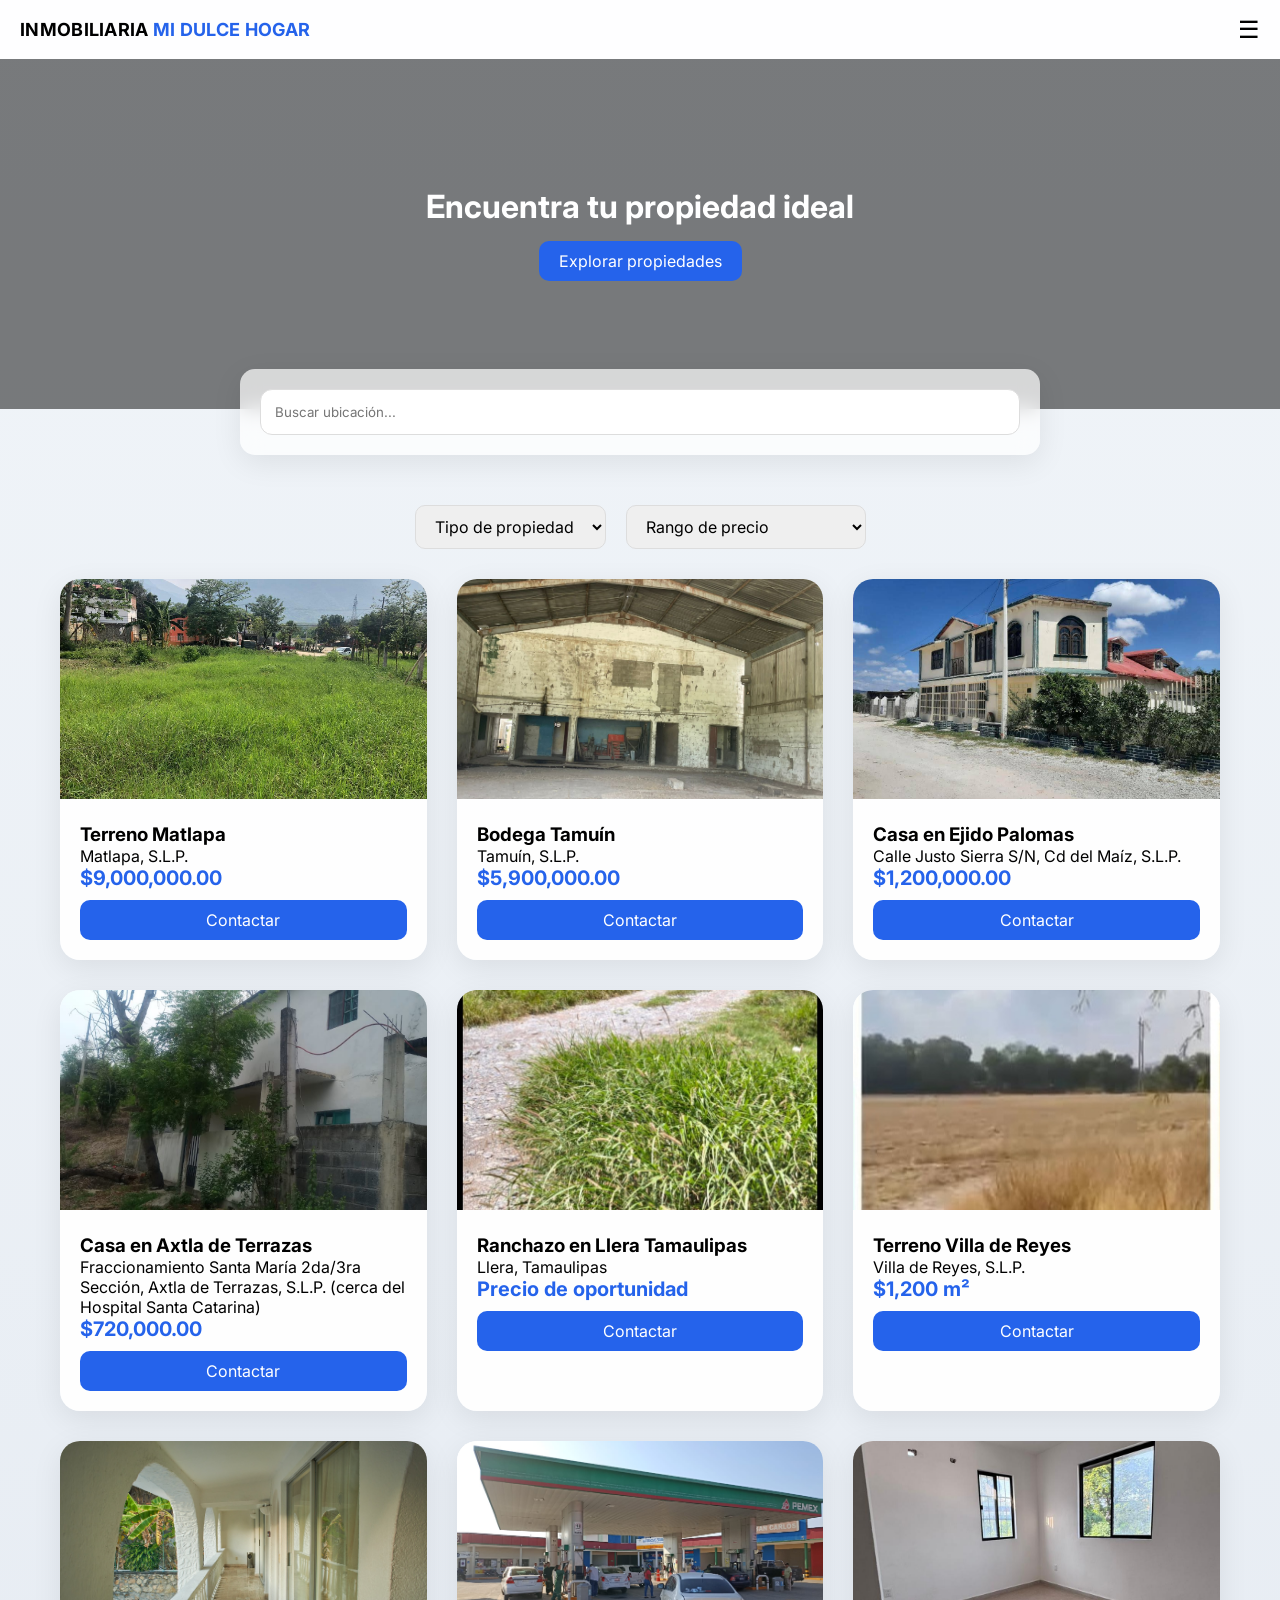
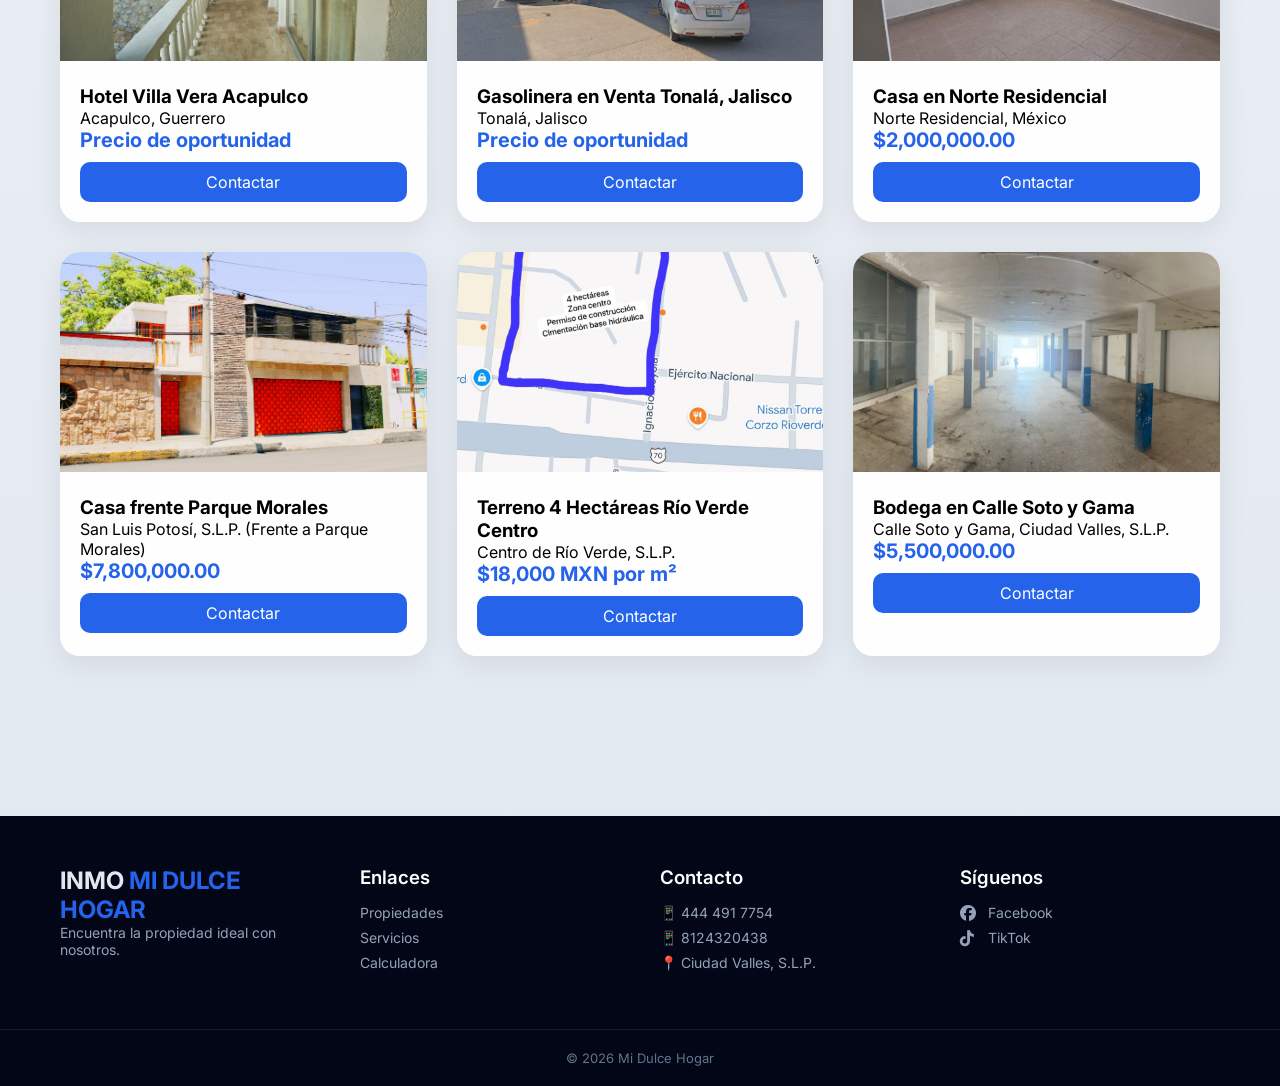
<file: index.html>
<!DOCTYPE html>
<html lang="es">
<head>
<meta charset="UTF-8" />
<meta name="viewport" content="width=device-width, initial-scale=1" />
<title>Mi Dulce Hogar</title>

<link href="https://fonts.googleapis.com/css2?family=Inter:wght@400;600;700&display=swap" rel="stylesheet" />
<!-- Font Awesome para iconos -->
<link
  rel="stylesheet"
  href="https://cdnjs.cloudflare.com/ajax/libs/font-awesome/6.5.0/css/all.min.css"
/>

<style>
:root {
  --primary: #2563eb;
}

* {
  margin: 0;
  padding: 0;
  box-sizing: border-box;
  font-family: 'Inter', sans-serif;
}

body {
  background: linear-gradient(180deg, #f1f5f9 0%, #e2e8f0 100%);
}

/* HEADER */
.header {
  display: flex;
  justify-content: space-between;
  align-items: center;
  background: rgba(255, 255, 255, 0.9);
  backdrop-filter: blur(10px);
  padding: 15px 20px;
  position: sticky;
  top: 0;
  z-index: 100;
}

.logo {
  text-transform: uppercase;
  font-weight: 700;
  cursor: pointer;
  font-size: 18px;
  letter-spacing: 0.3px;
}

.logo span {
  color: var(--primary);
}

.menu-btn {
  font-size: 24px;
  cursor: pointer;
}

/* MENU */
.menu {
  position: fixed;
  top: 0;
  right: -100%;
  width: 80%;
  height: 100%;
  background: #fff;
  padding: 30px 20px;
  transition: 0.3s;
  display: flex;
  flex-direction: column;
  gap: 20px;
  z-index: 200;
}

.menu.active {
  right: 0;
}

.menu a {
  text-decoration: none;
  color: #111;
  font-size: 18px;
  padding: 12px 15px;
  border-radius: 8px;
  transition: background-color 0.2s, color 0.2s;
}

.menu a:hover {
  background-color: var(--primary);
  color: #fff;
}

.menu .contacto {
  margin-top: 20px;
  background: var(--primary);
  color: #fff !important;
  padding: 12px;
  border-radius: 10px;
  text-align: center;
  font-weight: 600;
  cursor: pointer;
}

/* OVERLAY */
.overlay {
  position: fixed;
  top: 0;
  left: 0;
  width: 100%;
  height: 100%;
  background: rgba(0, 0, 0, 0.4);
  opacity: 0;
  pointer-events: none;
  transition: 0.3s;
  z-index: 150;
}

.overlay.active {
  opacity: 1;
  pointer-events: all;
}

/* HERO */
.hero {
  height: 350px;
  background: url('https://images.unsplash.com/photo-1600585154340-be6161a56a0c') center/cover;
  display: flex;
  flex-direction: column;
  align-items: center;
  justify-content: center;
  color: #fff;
  position: relative;
  text-align: center;
}

.hero::before {
  content: "";
  position: absolute;
  width: 100%;
  height: 100%;
  background: rgba(0, 0, 0, 0.5);
}

.hero h1,
.hero p,
.hero a {
  position: relative;
  z-index: 2;
}

.hero a {
  margin-top: 15px;
  background: var(--primary);
  padding: 10px 20px;
  border-radius: 10px;
  color: #fff;
  text-decoration: none;
}

/* BUSCADOR */
.search-box {
  background: rgba(255, 255, 255, 0.7);
  backdrop-filter: blur(10px);
  margin: -40px auto 20px;
  padding: 20px;
  border-radius: 15px;
  max-width: 800px;
  box-shadow: 0 8px 30px rgba(0, 0, 0, 0.08);
}

.search-box input {
  width: 100%;
  padding: 14px;
  border-radius: 12px;
  border: 1px solid #ddd;
}

/* CONTENIDO */
.container {
  max-width: 1200px;
  margin: auto;
  padding: 30px 20px 80px;
}

/* FILTROS */
.filtros {
  display: flex;
  gap: 20px;
  margin-bottom: 30px;
  flex-wrap: wrap;
  justify-content: center;
}

.filtros select {
  padding: 10px 15px;
  border-radius: 10px;
  border: 1px solid #ddd;
  font-size: 16px;
  min-width: 180px;
  cursor: pointer;
  transition: border-color 0.2s;
}

.filtros select:hover {
  border-color: var(--primary);
}

/* CARDS */
.cards {
  display: grid;
  grid-template-columns: repeat(auto-fit, minmax(280px, 1fr));
  gap: 30px;
}

/* CARD */
.card {
  background: rgba(255, 255, 255, 0.95);
  border-radius: 20px;
  overflow: hidden;
  box-shadow: 0 8px 30px rgba(0, 0, 0, 0.08);
  transition: 0.3s;
}

.card:hover {
  transform: translateY(-8px) scale(1.03);
  box-shadow: 0 12px 40px rgba(0, 0, 0, 0.15);
}

.img-box img {
  width: 100%;
  height: 220px;
  object-fit: cover;
}

.info {
  padding: 20px;
}

.precio {
  font-size: 20px;
  font-weight: 700;
  color: var(--primary);
}

.btn {
  display: block;
  background: var(--primary);
  color: #fff;
  padding: 10px;
  border-radius: 10px;
  text-align: center;
  text-decoration: none;
  margin-top: 10px;
  transition: background-color 0.2s;
}

.btn:hover {
  background-color: #1e40af;
}

/* FOOTER */
.footer {
  background: #020617;
  color: #e2e8f0;
  margin-top: 80px;
}

.footer-container {
  max-width: 1200px;
  margin: auto;
  padding: 50px 20px;
  display: grid;
  grid-template-columns: repeat(auto-fit, minmax(250px, 1fr));
  gap: 40px;
  align-items: start;
}

.footer-col {
  display: flex;
  flex-direction: column;
}

.footer-col h2 span {
  color: #2563eb;
}

.footer-col h3 {
  margin-bottom: 15px;
  color: #fff;
  font-weight: 600;
}

.footer-col p,
.footer-col a {
  color: #94a3b8;
  font-size: 14px;
  text-decoration: none;
  margin-bottom: 8px;
  display: block;
}

.footer-col a {
  display: flex;
  align-items: center;
  gap: 8px;
  font-size: 14px;
}

.footer-col a:hover {
  color: #fff;
}

.footer-col i {
  font-size: 16px;
  min-width: 20px;
  color: #94a3b8;
}

.footer-bottom {
  text-align: center;
  padding: 20px;
  border-top: 1px solid rgba(255, 255, 255, 0.08);
  color: #64748b;
  font-size: 13px;
}
</style>
</head>

<body>

<div class="header">
  <div class="logo" onclick="window.location.href='index.html'">
    Inmobiliaria <span>Mi Dulce Hogar</span>
  </div>
  <div class="menu-btn" onclick="toggleMenu()">☰</div>
</div>

<div id="menu" class="menu">
  <a href="index.html">Propiedades</a>
  <a href="servicios.html">Servicios</a>
  <a href="calculadora.html">Calculadora</a>
  <a href="https://wa.me/524444917754" class="contacto" target="_blank">Contacto</a>
</div>

<div id="overlay" class="overlay" onclick="toggleMenu()"></div>

<div class="hero">
  <h1>Encuentra tu propiedad ideal</h1>
  <a href="#contenedor">Explorar propiedades</a>
</div>

<div class="search-box">
  <input id="busqueda" placeholder="Buscar ubicación..." />
</div>

<div class="container">

  <!-- FILTROS -->
  <div class="filtros">
    <select id="filtroTipo">
      <option value="">Tipo de propiedad</option>
      <option value="casa">Casa</option>
      <option value="departamento">Departamento</option>
      <option value="terreno">Terreno</option>
      <option value="bodega">Bodega</option>
    </select>

    <select id="filtroPrecio">
      <option value="">Rango de precio</option>
      <option value="0-1000000">Hasta $1,000,000</option>
      <option value="1000000-3000000">$1,000,000 - $3,000,000</option>
      <option value="3000000-7000000">$3,000,000 - $7,000,000</option>
      <option value="7000000+">Más de $7,000,000</option>
    </select>
  </div>

  <div class="cards" id="contenedor"></div>
</div>

<!-- FOOTER -->
<div class="footer">
  <div class="footer-container">

    <div class="footer-col">
      <h2>INMO<span> MI DULCE HOGAR</span></h2>
      <p>Encuentra la propiedad ideal con nosotros.</p>
    </div>

    <div class="footer-col">
      <h3>Enlaces</h3>
      <a href="index.html">Propiedades</a>
      <a href="servicios.html">Servicios</a>
      <a href="calculadora.html">Calculadora</a>
    </div>

    <div class="footer-col">
      <h3>Contacto</h3>
      <p>📱 444 491 7754</p>
      <p>📱 8124320438</p>
      <p>📍 Ciudad Valles, S.L.P.</p>
    </div>

    <div class="footer-col">
      <h3>Síguenos</h3>
      <a href="https://www.facebook.com/share/1DsHAoNDAa/" target="_blank"><i class="fab fa-facebook"></i> Facebook</a>
      <a href="https://www.tiktok.com/@inmo.mi.dulce.hog?_r=1&_t=ZS-94zKTgoqUTA" target="_blank"><i class="fab fa-tiktok"></i> TikTok</a>
    </div>

  </div>

  <div class="footer-bottom">© 2026 Mi Dulce Hogar</div>
</div>

<script src="propiedades.js"></script>

<script>
const menu = document.getElementById('menu');
const overlay = document.getElementById('overlay');
const contenedor = document.getElementById('contenedor');
const busqueda = document.getElementById('busqueda');
const filtroTipo = document.getElementById('filtroTipo');
const filtroPrecio = document.getElementById('filtroPrecio');

function toggleMenu() {
  menu.classList.toggle('active');
  overlay.classList.toggle('active');
}

function mostrar(lista) {
  contenedor.innerHTML = "";
  lista.forEach(p => {
    contenedor.innerHTML += `
      <div class="card">
        <div class="img-box">
          <img src="${p.imagenes[0]}" alt="Imagen propiedad" />
        </div>
        <div class="info">
          <h3>${p.nombre}</h3>
          <p>${p.ubicacion}</p>
          <div class="precio">${p.precio}</div>
          <a href="https://wa.me/524444917754?text=${encodeURIComponent(p.nombre)}" class="btn" target="_blank">
            Contactar
          </a>
        </div>
      </div>
    `;
  });
}

function filtrarPropiedades() {
  const textoBusqueda = busqueda.value.toLowerCase();
  const tipoSeleccionado = filtroTipo.value;
  const precioSeleccionado = filtroPrecio.value;

  let filtradas = propiedades.filter(p => 
    p.ubicacion.toLowerCase().includes(textoBusqueda) &&
    (tipoSeleccionado === "" || p.tipo === tipoSeleccionado)
  );

  if (precioSeleccionado !== "") {
    filtradas = filtradas.filter(p => {
      let precioNum = Number(p.precio.replace(/[^0-9.-]+/g,"")); // solo números del precio

      if (precioSeleccionado === "7000000+") {
        return precioNum > 7000000;
      }

      const [min, max] = precioSeleccionado.split('-');
      return precioNum >= Number(min) && precioNum <= Number(max);
    });
  }

  mostrar(filtradas);
}

// Eventos para filtros y búsqueda
busqueda.addEventListener('input', filtrarPropiedades);
filtroTipo.addEventListener('change', filtrarPropiedades);
filtroPrecio.addEventListener('change', filtrarPropiedades);

// Mostrar todas al inicio
mostrar(propiedades);
</script>

</body>
</html>
</file>
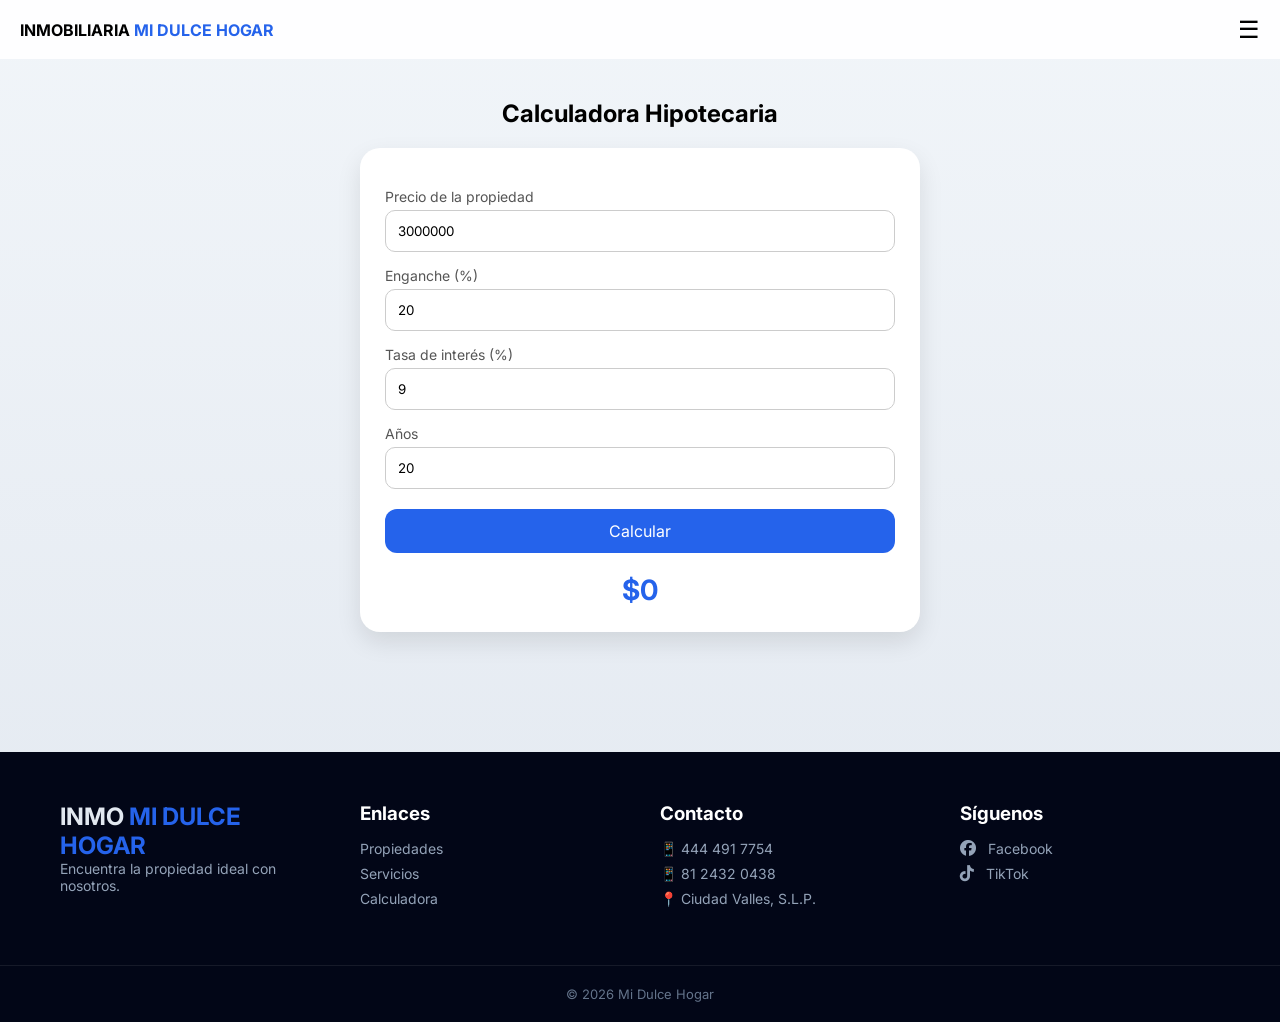
<file: calculadora.html>
<!DOCTYPE html>
<html lang="es">
<head>
<meta charset="UTF-8">
<meta name="viewport" content="width=device-width, initial-scale=1.0">
<title>Calculadora - Mi Dulce Hogar</title>

<link href="https://fonts.googleapis.com/css2?family=Inter:wght@400;600;700&display=swap" rel="stylesheet">
<link rel="stylesheet" href="https://cdnjs.cloudflare.com/ajax/libs/font-awesome/6.5.0/css/all.min.css">

<style>
:root{--primary:#2563eb;}
*{margin:0;padding:0;box-sizing:border-box;font-family:'Inter',sans-serif;}
body{background: linear-gradient(180deg,#f1f5f9,#e2e8f0);}

/* HEADER */
.header{
  display:flex;justify-content:space-between;align-items:center;
  background:rgba(255,255,255,0.9);backdrop-filter:blur(10px);
  padding:15px 20px;position:sticky;top:0;z-index:100;
}
.logo{
  font-weight:700;cursor:pointer;text-transform: uppercase;
}
.logo span{color:var(--primary);}
.menu-btn{font-size:24px;cursor:pointer;}

/* MENU */
.menu{
  position:fixed;top:0;right:-100%;width:80%;height:100%;
  background:#fff;padding:30px 20px;transition:.3s;
  display:flex;flex-direction:column;gap:20px;z-index:200;
}
.menu.active{right:0;}
.menu a{
  text-decoration:none;color:#111;font-size:18px;
  padding:10px;border-radius:10px;transition:.2s;
}
.menu a:hover{background:#2563eb;color:#fff;}
.contacto{
  margin-top:20px;background:var(--primary);
  color:#fff !important;padding:12px;border-radius:12px;text-align:center;
}
.contacto:hover{background:#1e40af !important;}

/* OVERLAY */
.overlay{
  position:fixed;top:0;left:0;width:100%;height:100%;
  background:rgba(0,0,0,0.4);opacity:0;pointer-events:none;transition:.3s;z-index:150;
}
.overlay.active{opacity:1;pointer-events:all;}

/* CONTENIDO */
.container{max-width:600px;margin:auto;padding:40px 20px;}

.calc-box{
  background:#fff;padding:25px;border-radius:20px;
  box-shadow:0 10px 25px rgba(0,0,0,0.1);
}
.calc-box label{
  display:block;margin-top:15px;font-size:14px;color:#555;
}
.calc-box input{
  width:100%;padding:12px;margin-top:5px;border-radius:10px;border:1px solid #ccc;
}
.calc-box button{
  width:100%;margin-top:20px;padding:12px;
  background:var(--primary);color:#fff;
  border:none;border-radius:12px;font-size:16px;
}
#resultado{text-align:center;margin-top:20px;font-size:28px;color:var(--primary);}

/* FOOTER */
.footer{
  background:#020617;color:#e2e8f0;margin-top:80px;
}
.footer-container{
  max-width:1200px;margin:auto;padding:50px 20px;
  display:grid;grid-template-columns:repeat(auto-fit,minmax(250px,1fr));gap:40px;
}
.footer-col h2 span{color:#2563eb;}
.footer-col h3{margin-bottom:15px;color:#fff;}
.footer-col p,.footer-col a{color:#94a3b8;font-size:14px;text-decoration:none;display:block;margin-bottom:8px;}
.footer-col a:hover{color:#fff;}
.footer-col i{margin-right:8px;font-size:16px;}
.footer-bottom{text-align:center;padding:20px;border-top:1px solid rgba(255,255,255,0.08);color:#64748b;font-size:13px;}
</style>
</head>

<body>

<!-- HEADER -->
<div class="header">
  <div class="logo">Inmobiliaria <span>Mi Dulce Hogar</span></div>
  <div class="menu-btn" onclick="toggleMenu()">☰</div>
</div>

<!-- MENU HAMBURGUESA -->
<div id="menu" class="menu">
  <a href="index.html">Propiedades</a>
  <a href="servicios.html">Servicios</a>
  <a href="calculadora.html">Calculadora</a>
  <a href="https://wa.me/524444917754" class="contacto" target="_blank">Contacto</a>
</div>

<div id="overlay" class="overlay" onclick="toggleMenu()"></div>

<!-- CONTENIDO -->
<div class="container">
  <h2 style="text-align:center;margin-bottom:20px;">Calculadora Hipotecaria</h2>

  <div class="calc-box">
    <label>Precio de la propiedad</label>
    <input type="number" id="precio" value="3000000">

    <label>Enganche (%)</label>
    <input type="number" id="enganche" value="20">

    <label>Tasa de interés (%)</label>
    <input type="number" id="interes" value="9">

    <label>Años</label>
    <input type="number" id="anos" value="20">

    <button onclick="calcular()">Calcular</button>
    <h3 id="resultado">$0</h3>
  </div>
</div>

<!-- FOOTER -->
<div class="footer">
  <div class="footer-container">

    <div class="footer-col">
      <h2>INMO<span> MI DULCE HOGAR</span></h2>
      <p>Encuentra la propiedad ideal con nosotros.</p>
    </div>

    <div class="footer-col">
      <h3>Enlaces</h3>
      <a href="index.html">Propiedades</a>
      <a href="servicios.html">Servicios</a>
      <a href="calculadora.html">Calculadora</a>
    </div>

    <div class="footer-col">
      <h3>Contacto</h3>
      <p>📱 444 491 7754</p>
      <p>📱 81 2432 0438</p>
      <p>📍 Ciudad Valles, S.L.P.</p>
    </div>

    <div class="footer-col">
      <h3>Síguenos</h3>
      <a href="https://www.facebook.com/share/1DsHAoNDAa/" target="_blank"><i class="fab fa-facebook"></i> Facebook</a>
      <a href="https://www.tiktok.com/@inmo.mi.dulce.hog?_r=1&_t=ZS-94zKTgoqUTA" target="_blank"><i class="fab fa-tiktok"></i> TikTok</a>
    </div>

  </div>

  <div class="footer-bottom">© 2026 Mi Dulce Hogar</div>
</div>

<script>
const menu = document.getElementById("menu");
const overlay = document.getElementById("overlay");

function toggleMenu(){
  menu.classList.toggle("active");
  overlay.classList.toggle("active");
}

function calcular(){
  const precio = parseFloat(document.getElementById("precio").value);
  const enganche = parseFloat(document.getElementById("enganche").value)/100;
  const interes = parseFloat(document.getElementById("interes").value)/100/12;
  const meses = parseFloat(document.getElementById("anos").value)*12;
  const monto = precio * (1 - enganche);
  const pago = monto * (interes * Math.pow(1+interes, meses)) /
               (Math.pow(1+interes, meses)-1);
  document.getElementById("resultado").innerText =
    "$" + pago.toFixed(0).replace(/\B(?=(\d{3})+(?!\d))/g, ",");
}
</script>

</body>
</html>
</file>
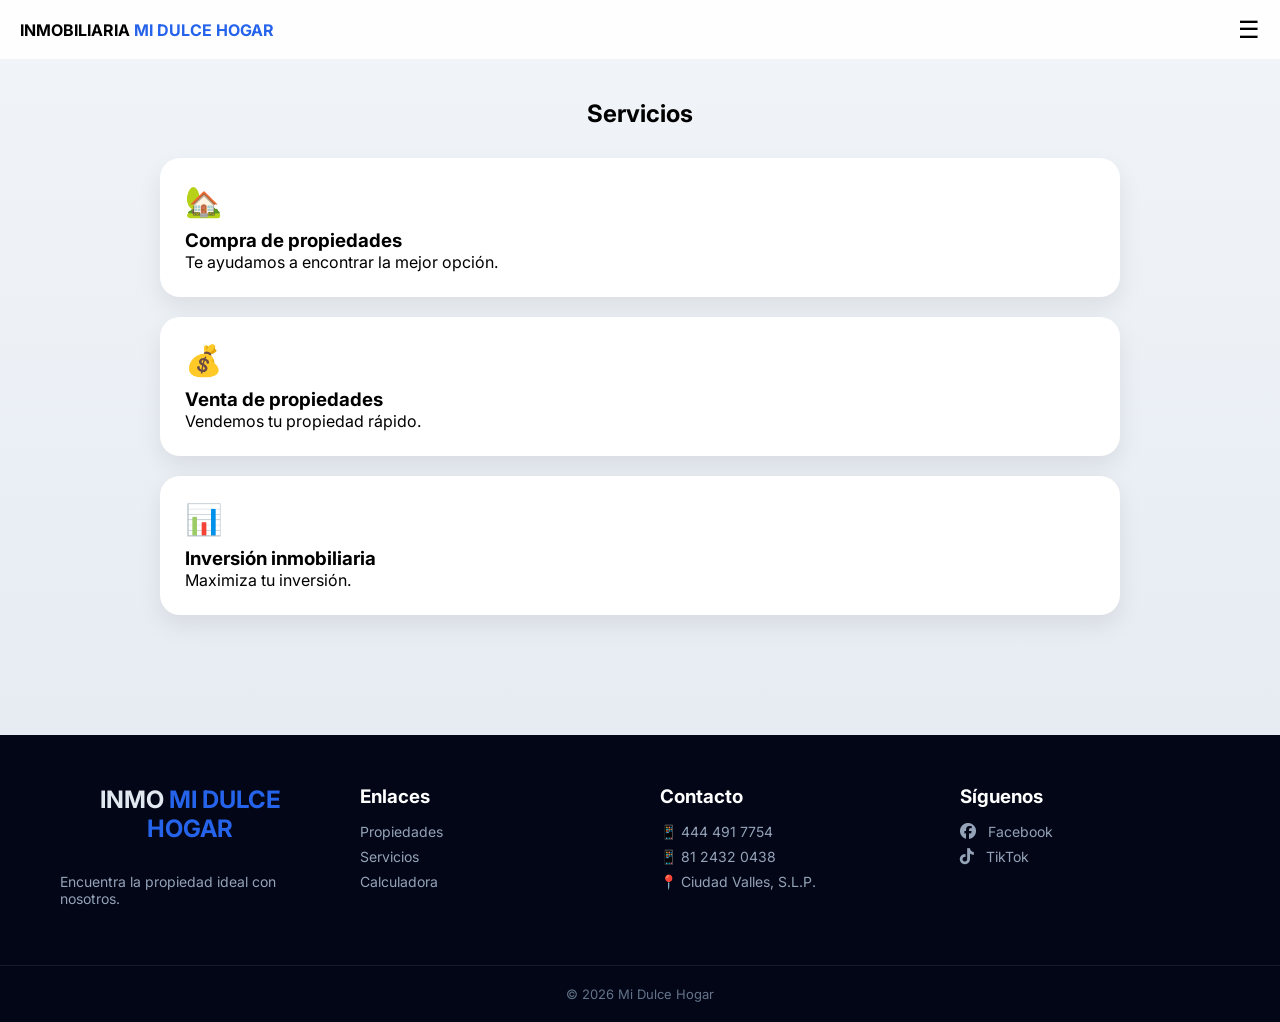
<file: servicios.html>
<!DOCTYPE html>
<html lang="es">
<head>
<meta charset="UTF-8">
<meta name="viewport" content="width=device-width, initial-scale=1.0">
<title>Servicios - Mi Dulce Hogar</title>

<link href="https://fonts.googleapis.com/css2?family=Inter:wght@400;600;700&display=swap" rel="stylesheet">
<link rel="stylesheet" href="https://cdnjs.cloudflare.com/ajax/libs/font-awesome/6.5.0/css/all.min.css">

<style>
:root{--primary:#2563eb;}

*{
  margin:0;
  padding:0;
  box-sizing:border-box;
  font-family:'Inter',sans-serif;
}

body{
  background: linear-gradient(180deg,#f1f5f9,#e2e8f0);
}

/* HEADER */
.header{
  display:flex;
  justify-content:space-between;
  align-items:center;
  background:rgba(255,255,255,0.9);
  backdrop-filter:blur(10px);
  padding:15px 20px;
  position:sticky;
  top:0;
  z-index:100;
}

.logo{
  font-weight:700;
  cursor:pointer;
  text-transform: uppercase;
}

.logo span{color:var(--primary);}
.menu-btn{font-size:24px;cursor:pointer;}

/* MENU */
.menu{
  position:fixed;
  top:0;
  right:-100%;
  width:80%;
  height:100%;
  background:rgba(255,255,255,0.95);
  backdrop-filter: blur(12px);
  padding:30px 20px;
  transition:.4s ease;
  z-index:200;
  display:flex;
  flex-direction:column;
  gap:20px;
}

.menu.active{
  right:0;
}

.menu a{
  text-decoration:none;
  color:#111;
  font-size:18px;
  padding:10px;
  border-radius:10px;
  transition:.2s;
}

.menu a:hover{
  background:#2563eb;
  color:#fff;
}

.contacto{
  margin-top:20px;
  background:var(--primary);
  color:#fff !important;
  padding:12px;
  border-radius:12px;
  text-align:center;
}

.contacto:hover{
  background:#1e40af !important;
}

/* OVERLAY */
.overlay{
  position:fixed;
  top:0;
  left:0;
  width:100%;
  height:100%;
  background:rgba(0,0,0,0.4);
  opacity:0;
  pointer-events:none;
  transition:.3s;
  z-index:150;
}

.overlay.active{
  opacity:1;
  pointer-events:all;
}

/* CONTENIDO */
.container{
  max-width:1000px;
  margin:auto;
  padding:40px 20px;
}

h2{
  text-align:center;
  margin-bottom:30px;
}

/* SERVICIOS */
.servicios-grid{
  display:grid;
  gap:20px;
}

.servicio{
  background:#fff;
  padding:25px;
  border-radius:20px;
  box-shadow:0 10px 25px rgba(0,0,0,0.08);
  cursor:pointer;
  transition:.3s;
}

.servicio:hover{
  transform:translateY(-8px) scale(1.02);
  box-shadow:0 15px 35px rgba(0,0,0,0.12);
}

.icon{
  font-size:30px;
  margin-bottom:10px;
}

/* MODAL */
.modal{
  position:fixed;
  top:0;
  left:0;
  width:100%;
  height:100%;
  background:rgba(0,0,0,0.5);
  display:flex;
  align-items:center;
  justify-content:center;
  opacity:0;
  pointer-events:none;
  transition:.3s;
  z-index:300;
}

.modal.active{
  opacity:1;
  pointer-events:all;
}

.modal-box{
  background:#fff;
  padding:30px;
  border-radius:20px;
  text-align:center;
  animation:pop .3s ease;
  width:90%;
  max-width:300px;
}

@keyframes pop{
  from{transform:scale(.7);opacity:0;}
  to{transform:scale(1);opacity:1;}
}

.modal button{
  display:block;
  width:100%;
  margin-top:10px;
  padding:12px;
  border:none;
  border-radius:10px;
  background:var(--primary);
  color:#fff;
  cursor:pointer;
  transition:.2s;
}

.modal button:hover{
  background:#1e40af;
}

.cancel{
  background:#64748b !important;
}

/* FOOTER */
.footer{
  background:#020617;
  color:#e2e8f0;
  margin-top:80px;
}

.footer-container{
  max-width:1200px;
  margin:auto;
  padding:50px 20px;
  display:grid;
  grid-template-columns:repeat(auto-fit,minmax(250px,1fr));
  gap:40px;
}

.footer-col h2 span{
  color:#2563eb;
}

.footer-col h3{
  margin-bottom:15px;
  color:#fff;
}

.footer-col p,
.footer-col a{
  color:#94a3b8;
  font-size:14px;
  text-decoration:none;
  display:block;
  margin-bottom:8px;
}

.footer-col a:hover{
  color:#fff;
}

.footer-col i{
  margin-right:8px;
  font-size:16px;
}

.footer-bottom{
  text-align:center;
  padding:20px;
  border-top:1px solid rgba(255,255,255,0.08);
  color:#64748b;
  font-size:13px;
}
</style>
</head>

<body>
<div class="header">
  <div class="logo" onclick="window.location.href='index.html'">
    Inmobiliaria <span>Mi Dulce Hogar</span>
  </div>
  <div class="menu-btn" onclick="toggleMenu()">☰</div>
</div>

<!-- MENU -->
<div id="menu" class="menu">
  <a href="index.html">Propiedades</a>
  <a href="servicios.html">Servicios</a>
  <a href="calculadora.html">Calculadora</a>
  <a href="https://wa.me/524444917754?text=Hola,%20quiero%20información" class="contacto">Contacto</a>
</div>

<div id="overlay" class="overlay" onclick="toggleMenu()"></div>

<!-- CONTENIDO -->
<div class="container">
  <h2>Servicios</h2>
  <div class="servicios-grid">
    <div class="servicio" onclick="abrirModal('Compra de propiedades')">
      <div class="icon">🏡</div>
      <h3>Compra de propiedades</h3>
      <p>Te ayudamos a encontrar la mejor opción.</p>
    </div>

    <div class="servicio" onclick="abrirModal('Venta de propiedades')">
      <div class="icon">💰</div>
      <h3>Venta de propiedades</h3>
      <p>Vendemos tu propiedad rápido.</p>
    </div>

    <div class="servicio" onclick="abrirModal('Inversión inmobiliaria')">
      <div class="icon">📊</div>
      <h3>Inversión inmobiliaria</h3>
      <p>Maximiza tu inversión.</p>
    </div>
  </div>
</div>

<!-- MODAL -->
<div id="modal" class="modal">
  <div class="modal-box">
    <h3>Elegir asesor</h3>
    <button onclick="enviar('524444917754')">Germain Martínez</button>
    <button onclick="enviar('528124320438')">Rutilio Espinoza</button>
    <button onclick="cerrarModal()" class="cancel">Cancelar</button>
  </div>
</div>

<!-- FOOTER -->
<div class="footer">
  <div class="footer-container">

    <div class="footer-col">
      <h2>INMO <span>MI DULCE HOGAR</span></h2>
      <p>Encuentra la propiedad ideal con nosotros.</p>
    </div>

    <div class="footer-col">
      <h3>Enlaces</h3>
      <a href="index.html">Propiedades</a>
      <a href="servicios.html">Servicios</a>
      <a href="calculadora.html">Calculadora</a>
    </div>

    <div class="footer-col">
      <h3>Contacto</h3>
      <p>📱 444 491 7754</p>
      <p>📱 81 2432 0438</p>
      <p>📍 Ciudad Valles, S.L.P.</p>
    </div>

    <div class="footer-col">
      <h3>Síguenos</h3>
      <a href="https://www.facebook.com/share/1DsHAoNDAa/" target="_blank"><i class="fab fa-facebook"></i> Facebook</a>
      <a href="https://www.tiktok.com/@inmo.mi.dulce.hog?_r=1&_t=ZS-94zKTgoqUTA" target="_blank"><i class="fab fa-tiktok"></i> TikTok</a>
    </div>

  </div>

  <div class="footer-bottom">© 2026 Mi Dulce Hogar</div>
</div>

<script>
const menu = document.getElementById("menu");
const overlay = document.getElementById("overlay");
const modal = document.getElementById("modal");

let servicioSeleccionado = "";

// MENU
function toggleMenu(){
  menu.classList.toggle("active");
  overlay.classList.toggle("active");
}

// MODAL
function abrirModal(servicio){
  servicioSeleccionado = servicio;
  modal.classList.add("active");
}

function cerrarModal(){
  modal.classList.remove("active");
}

// WHATSAPP
function enviar(numero){
  const mensaje = `Hola, me interesa el servicio de ${servicioSeleccionado}`;
  window.open(`https://wa.me/${numero}?text=${encodeURIComponent(mensaje)}`);
}
</script>

</body>
</html>
</file>
